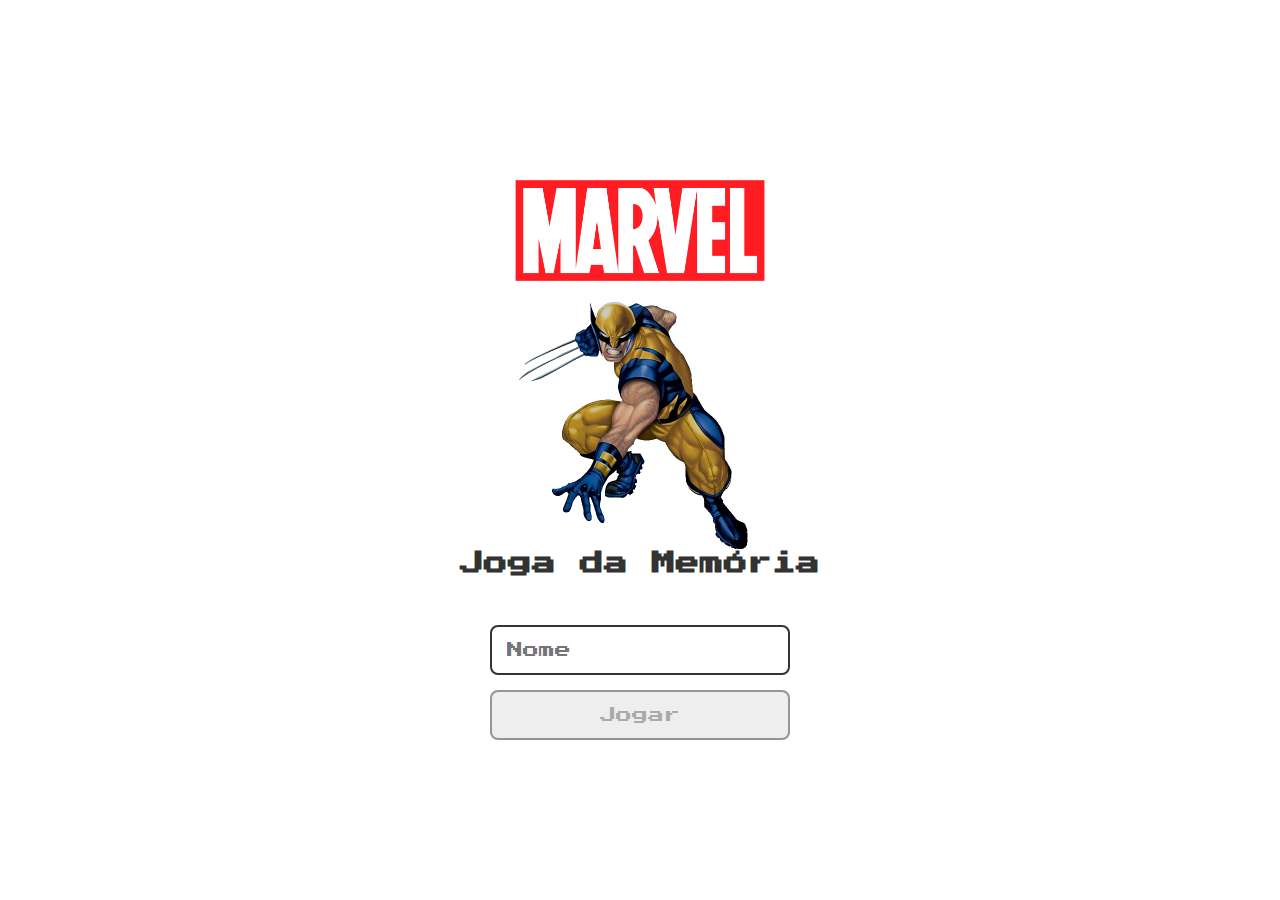
<file: index.html>
<!DOCTYPE html>
<html lang="pt-br">

<head>
  <meta charset="UTF-8">
  <meta name="viewport" content="width=device-width, initial-scale=1.0">

  <link rel="stylesheet" href="./css/reset.css">
  <link rel="stylesheet" href="./css/login.css">

  <script defer src="./js/login.js"></script>
  <link rel="shortcut icon" href="./images/brain.png" type="image/x-icon">
  <title>Jogo da Memória</title>
</head>

<body>

  <form class="login-form">

    <div class="login__header">
      <img src="./images/logos/marvel-logo.png" alt="marvel-logo">
      <img src="./images/logos/wolverine-logo.png" alt="wolverine-logo">
      <h1>Joga da Memória</h1>
    </div>

    <input type="text" placeholder="Nome" class="login__input">
    <button disabled type="submit" class="login__button">Jogar</button>

  </form>

</body>

</html>
</file>
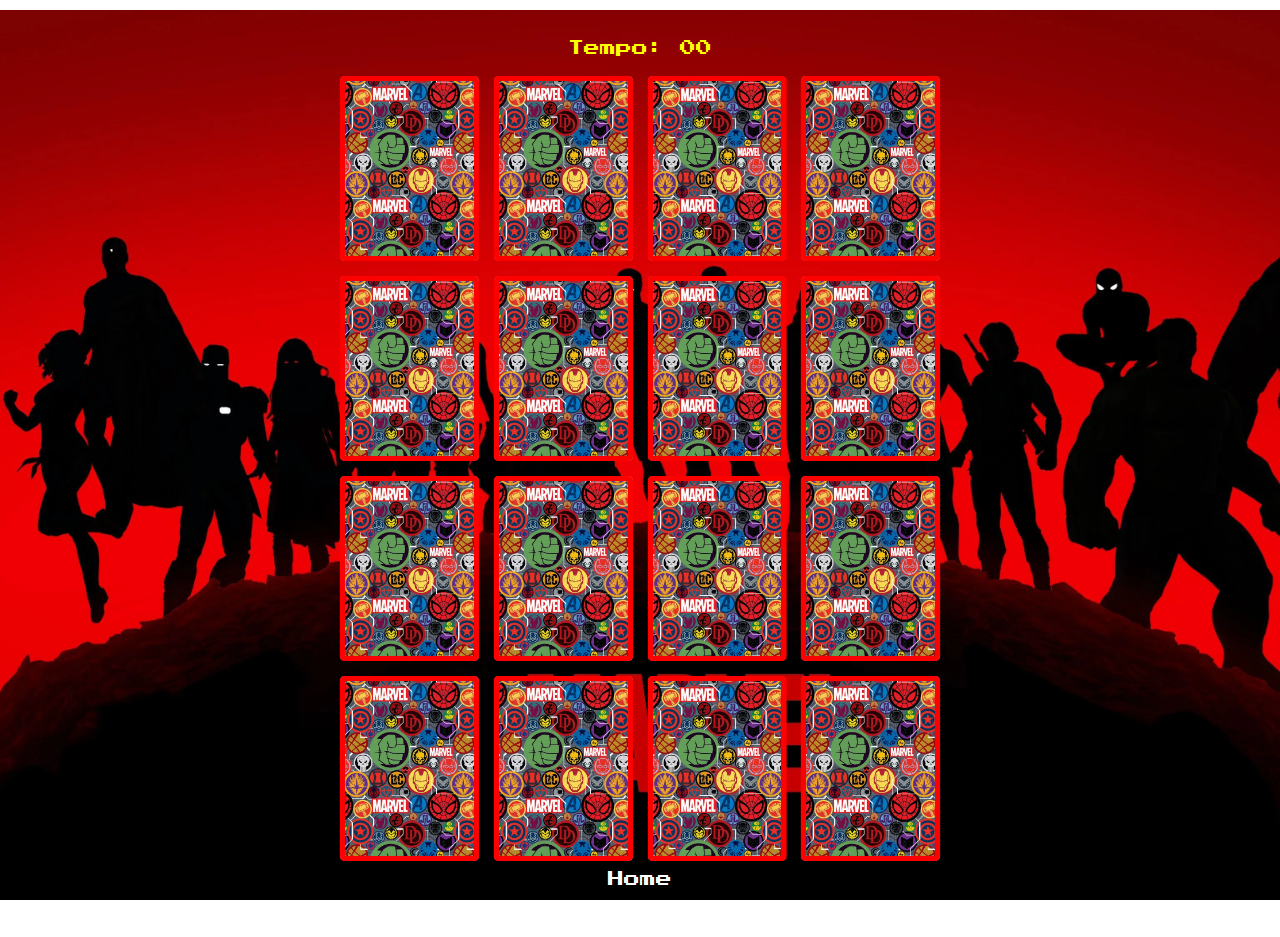
<file: pages/game.html>
<!DOCTYPE html>
<html lang="pt-br">

<head>
  <meta charset="UTF-8">
  <meta name="viewport" content="width=device-width, initial-scale=1.0">
  <link rel="stylesheet" href="../css/reset.css">
  <link rel="stylesheet" href="../css/game.css">

  <script defer src="../js/game.js"></script>

  <title>Jogo da Memória</title>
</head>

<body>

  <main>
    <header>
      <span class="player"></span>
      <span>Tempo: <span class="timer">00</span></span>
    </header>
    

    <div class="grid"></div>
    <p class="home"><a href="../index.html">Home</a></p>
  </main>
  

</body>

</html>
</file>
<file: css/login.css>
.login-form {
  align-items: center;
  display: flex;
  flex-direction: column;
  height: 100vh;
  justify-content: center;
}

.login__header {
  align-items: center;
  display: flex;
  flex-direction: column;
  justify-content: center;
  margin-bottom: 50px;
}

.login__header img {
  width: 250px;
}



.login__header h1 {
  color: #333;
  font-size: 1.5em;
}

.login__input {
  border: 2px solid #333;
  border-radius: 8px;
  color: #333;
  font-size: 1em;
  margin-bottom: 15px;
  max-width: 300px;
  outline: none;
  padding: 15px;
  width: 100%;
}

.login__button {
  background-color: #000000;
  border: 3px solid #df0700;
  border-radius: 8px;
  color: #fff;
  cursor: pointer;
  font-size: 1em;
  max-width: 300px;
  padding: 15px;
  width: 100%;
}

.login__button:disabled {
  background-color: #eee;
  border: 2px solid #969595;
  color: #aaa;
  cursor: auto;
}
</file>
<file: css/game.css>
main {
  display: flex;
  flex-direction: column;
  width: 100%;
  background-image: url('../images/fundo/back.webp');

  background-size: cover; /* Esta propriedade ajusta a imagem para cobrir toda a tela */
  background-repeat: no-repeat; /* Isto evita que a imagem se repita */
  background-attachment: fixed; /* Isto faz com que a imagem de fundo fique fixa durante o scroll */
  background-position: center; /* Isto centraliza a imagem de fundo */
  min-height: 100vh;
  align-items: center;
  justify-content: center;
  padding: 20px 20px 50px;
}

header {
  justify-content: left;
  text-align: center;
  font-size: 1em;
  width: 100%;
  margin: 10px 0 20px;
  color: yellow;
}

main, p {
  color: white;
  margin-top: 10px;
}

a {
  color: white;
  text-decoration: none;
}

a:hover {
  color: yellow;
}



.grid {
  display: grid;
  grid-template-columns: repeat(4, 1fr);
  gap: 15px;
  width: 100%;
  max-width: 600px;
  margin: 0 auto;
}

.card {
  aspect-ratio: 3/4;
  width: 100%;
  border-radius: 5px;
  position: relative;
  transition: all 400ms ease;
  transform-style: preserve-3d;
  background-color: #ccc;
}

.face {
  width: 100%;
  height: 100%;
  position: absolute;
  background-size: cover;
  background-position: center;
  border: 5px solid #fd0000;
  border-radius: 5px;
  transition: all 400ms ease;
}

.front {
  transform: rotateY(180deg);
}

.back {
  background-image: url('../images/fundo-carta/wp9535327.jpg');
  backface-visibility: hidden;
}

.reveal-card {
  transform: rotateY(180deg);
}

.disabled-card {
  filter: saturate(0);
  opacity: 0.5;
}

@media screen and (max-width:920px) {
  .grid {
    grid-template-columns: repeat(3);

  }
}
</file>
